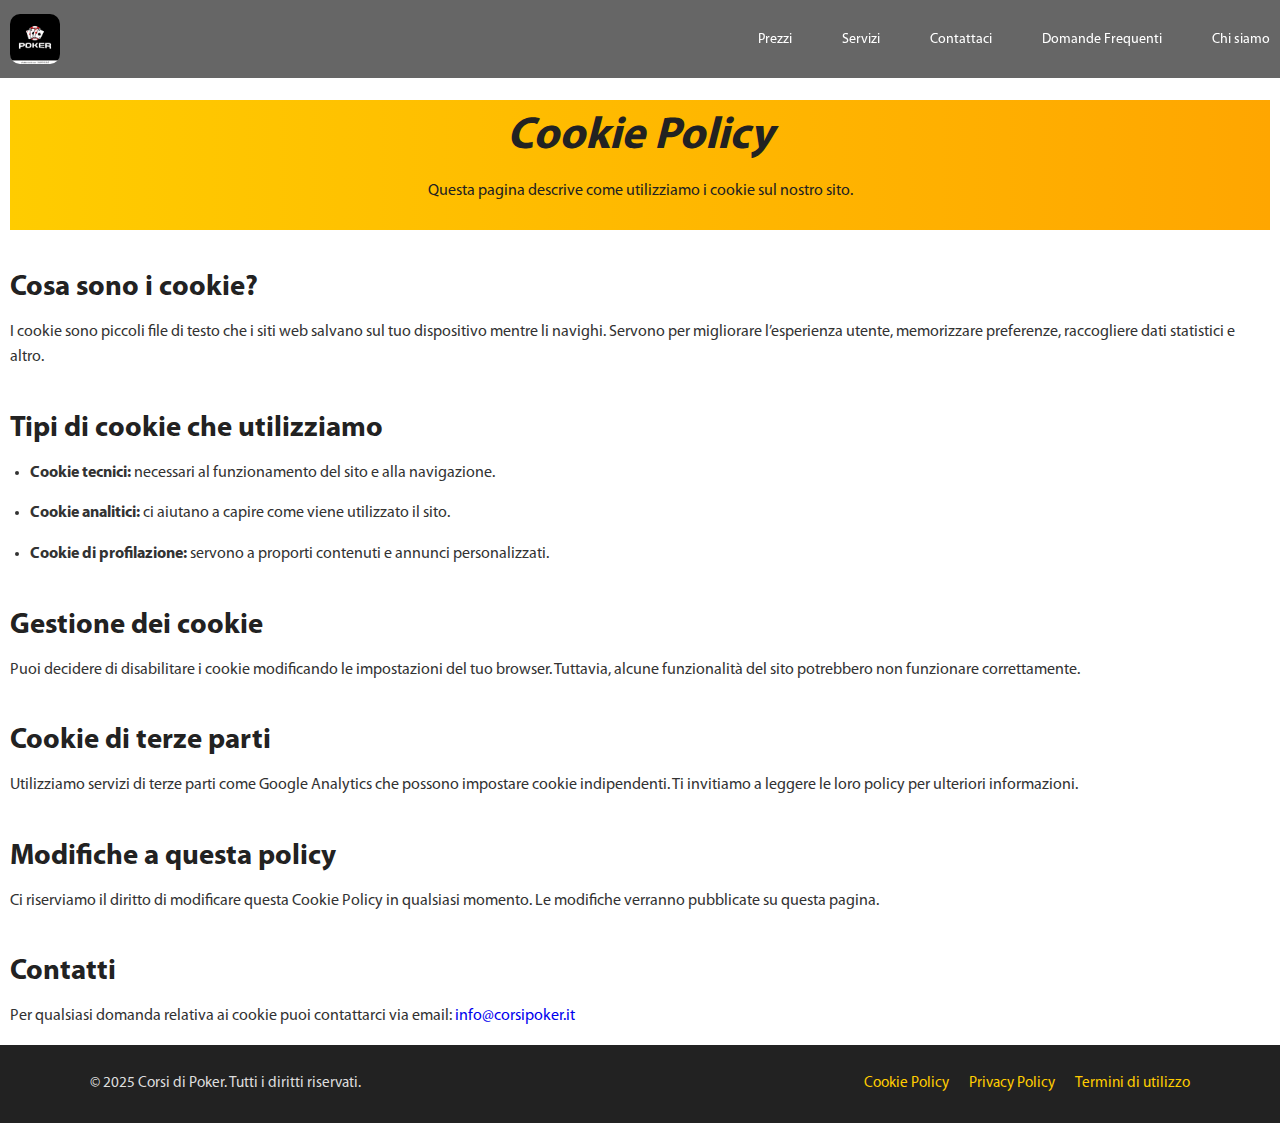
<file: cookiePolicy.html>
<!doctype html>
<html lang="en">
<head>
    <meta charset="UTF-8">
    <meta name="viewport"
          content="width=device-width, user-scalable=no, initial-scale=1.0, maximum-scale=1.0, minimum-scale=1.0">
    <meta http-equiv="X-UA-Compatible" content="ie=edge">
    <title>Cookie Policy - Corsi di Poker</title>
    <meta name="description" content="Partecipa ai corsi di poker in italiano. Migliora le tue abilità e diventa un vero professionista del poker online." />
    <meta name="keywords" content="poker, corsi poker, poker online, lezioni poker, formazione poker, Italia" />
    <meta name="author" content="Corsi di Poker Team" />
    <meta name="theme-color" content="#0b0b0b" />
    <meta http-equiv="X-UA-Compatible" content="IE=edge" />
    <meta property="og:type" content="website" />
    <meta property="og:title" content="Corsi di Poker - Impara a giocare come un professionista" />
    <meta property="og:description" content="Corsi professionali di poker in lingua italiana. Scopri le strategie, impara dai migliori!" />
    <meta property="og:image" content="https://tuosito.it/img/og-image.jpg" />
    <meta property="og:url" content="https://tuosito.it/" />
    <meta property="og:locale" content="it_IT" />
    <meta name="twitter:card" content="summary_large_image" />
    <meta name="twitter:title" content="Corsi di Poker - Impara a giocare come un professionista" />
    <meta name="twitter:description" content="Partecipa ai corsi e migliora le tue abilità di poker!" />
    <meta name="twitter:image" content="https://tuosito.it/img/og-image.jpg" />
    <link rel="icon" type="image/svg+xml" href="assets/images/favicon.svg">
    <link rel="stylesheet" href="style.css">


</head>
<body>


<div class="wrapper">
    <header class="header">
        <div class="container">
            <div class="header-body G-align-center">
                <a href="index.html" class="header-logo G-flex">
                    <img src="assets/images/logo.webp" alt="">
                </a>
                <div class="menu-bg"></div>
                <nav class="menu">
                    <ul class='menu-list G-align-center'>
                        <li><a href="index.html">Prezzi</a></li>
                        <li><a href="index.html">Servizi</a></li>
                        <li><a href="index.html">Contattaci</a></li>
                        <li><a href="index.html">Domande Frequenti</a></li>
                        <li><a href="index.html">Chi siamo</a></li>

                    </ul>

                </nav>

                <div class="burger">
                    <span></span>
                </div>
            </div>
        </div>
    </header>

    <main class="main">


        <section class="cookie-section">
            <div class="container">
                <div class="cookie-header">
                    <h1>Cookie Policy</h1>
                    <p>Questa pagina descrive come utilizziamo i cookie sul nostro sito.</p>

                </div>

                <h2>Cosa sono i cookie?</h2>
                <p>I cookie sono piccoli file di testo che i siti web salvano sul tuo dispositivo mentre li navighi.
                    Servono per migliorare l’esperienza utente, memorizzare preferenze, raccogliere dati statistici e
                    altro.</p>

                <h2>Tipi di cookie che utilizziamo</h2>
                <ul>
                    <li><strong>Cookie tecnici:</strong> necessari al funzionamento del sito e alla navigazione.</li>
                    <li><strong>Cookie analitici:</strong> ci aiutano a capire come viene utilizzato il sito.</li>
                    <li><strong>Cookie di profilazione:</strong> servono a proporti contenuti e annunci personalizzati.
                    </li>
                </ul>

                <h2>Gestione dei cookie</h2>
                <p>Puoi decidere di disabilitare i cookie modificando le impostazioni del tuo browser. Tuttavia, alcune
                    funzionalità del sito potrebbero non funzionare correttamente.</p>

                <h2>Cookie di terze parti</h2>
                <p>Utilizziamo servizi di terze parti come Google Analytics che possono impostare cookie indipendenti.
                    Ti invitiamo a leggere le loro policy per ulteriori informazioni.</p>

                <h2>Modifiche a questa policy</h2>
                <p>Ci riserviamo il diritto di modificare questa Cookie Policy in qualsiasi momento. Le modifiche
                    verranno pubblicate su questa pagina.</p>

                <h2>Contatti</h2>
                <p>Per qualsiasi domanda relativa ai cookie puoi contattarci via email: <a
                        href="mailto:info@corsipoker.it">info@corsipoker.it</a></p>
            </div>
        </section>

    </main>

    <footer class="footer">
        <div class="container">
            <div class="footer-content">
                <p>&copy; 2025 Corsi di Poker. Tutti i diritti riservati.</p>
                <ul class="footer-links">
                    <li><a href="cookiePolicy.html">Cookie Policy</a></li>
                    <li><a href="privacyPolicy.html">Privacy Policy</a></li>
                    <li><a href="termsOfUse.html">Termini di utilizzo</a></li>
                </ul>
            </div>
        </div>
    </footer>

</div>

<script src="assets/js/index.js"></script>

</body>
</html>
</file>
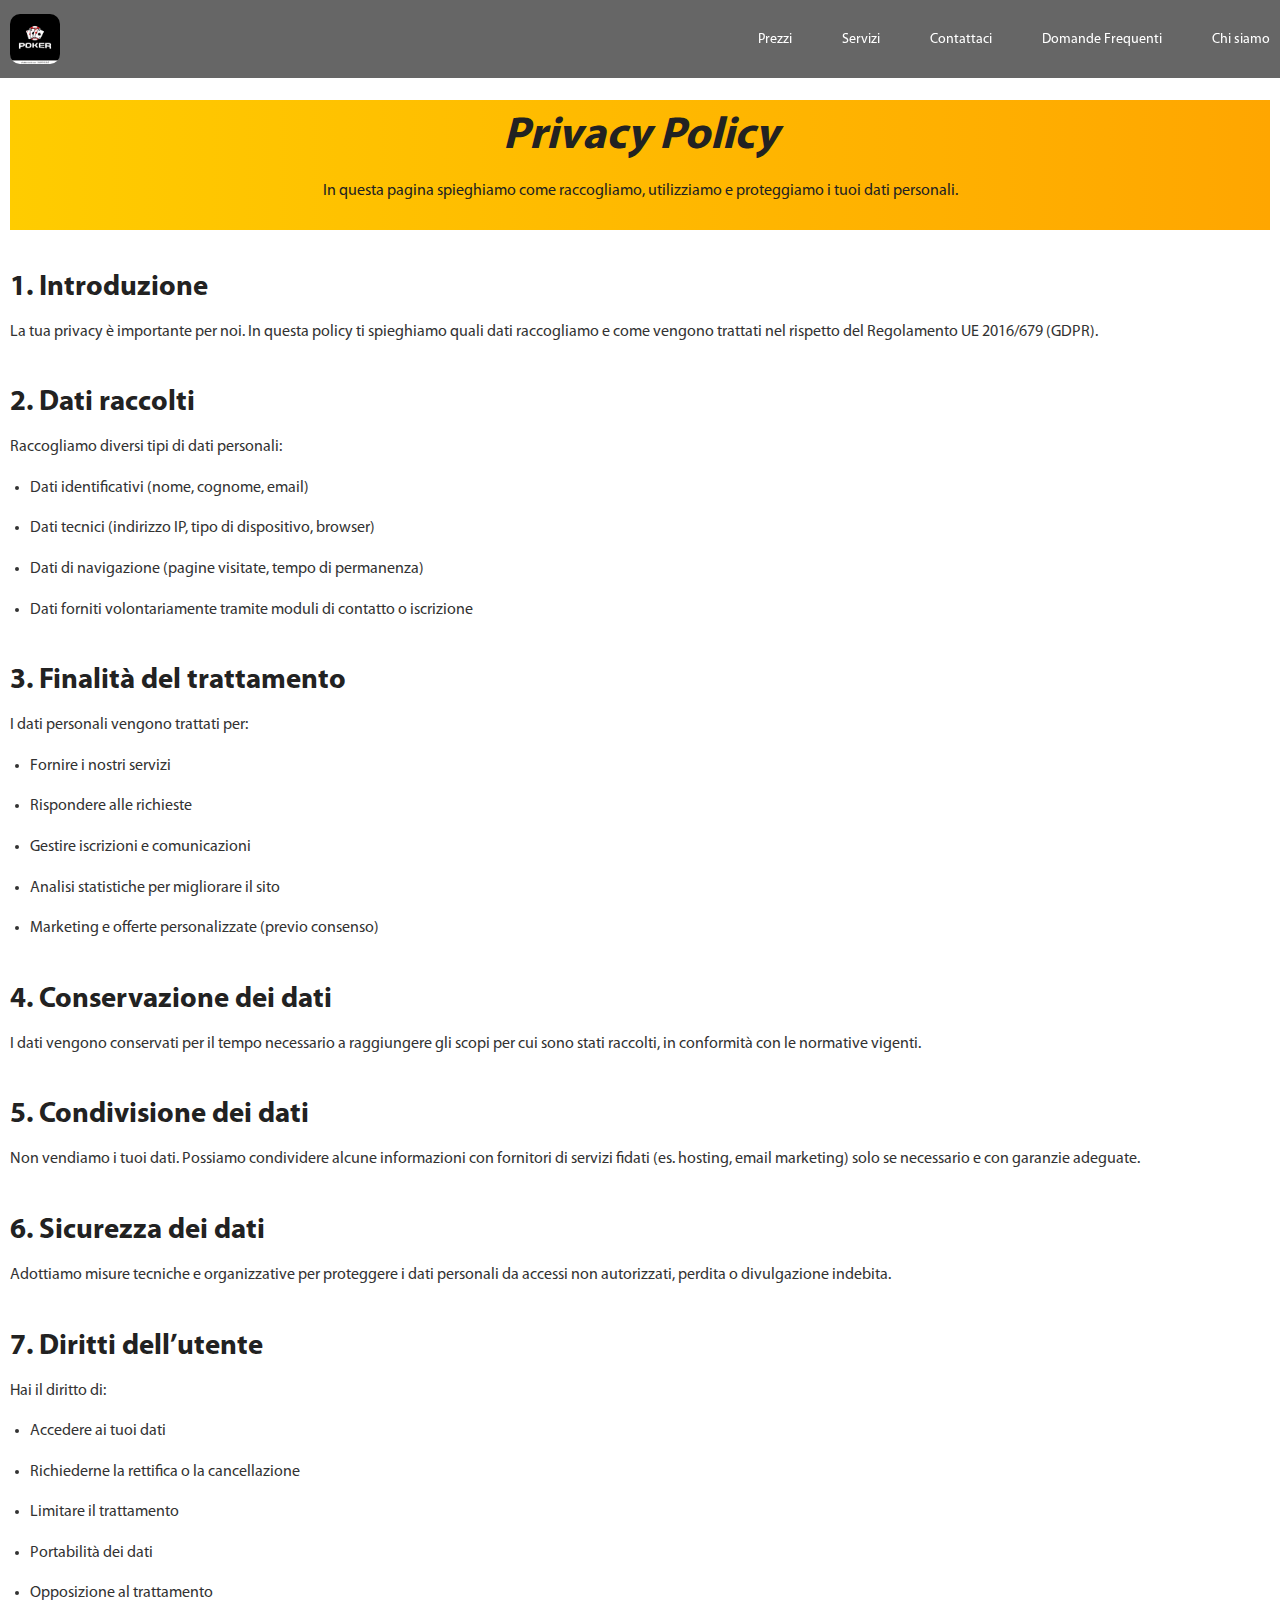
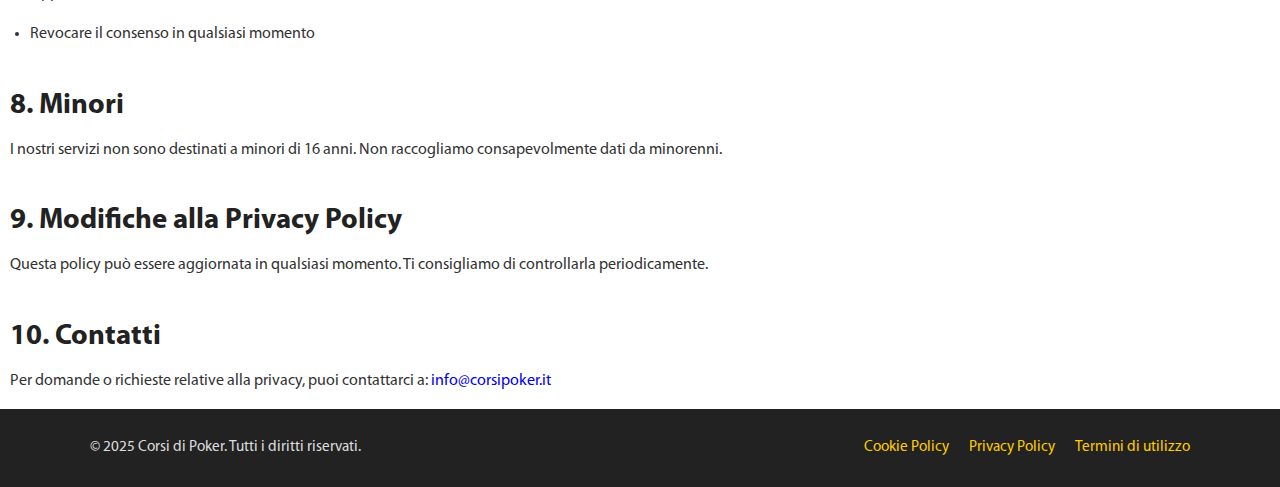
<file: privacyPolicy.html>
<!doctype html>
<html lang="en">
<head>
    <meta charset="UTF-8">
    <meta name="viewport"
          content="width=device-width, user-scalable=no, initial-scale=1.0, maximum-scale=1.0, minimum-scale=1.0">
    <meta http-equiv="X-UA-Compatible" content="ie=edge">
    <title>Privacy Policy - Corsi di Poker</title>
    <meta name="description" content="Partecipa ai corsi di poker in italiano. Migliora le tue abilità e diventa un vero professionista del poker online." />
    <meta name="keywords" content="poker, corsi poker, poker online, lezioni poker, formazione poker, Italia" />
    <meta name="author" content="Corsi di Poker Team" />
    <meta name="theme-color" content="#0b0b0b" />
    <meta http-equiv="X-UA-Compatible" content="IE=edge" />
    <meta property="og:type" content="website" />
    <meta property="og:title" content="Corsi di Poker - Impara a giocare come un professionista" />
    <meta property="og:description" content="Corsi professionali di poker in lingua italiana. Scopri le strategie, impara dai migliori!" />
    <meta property="og:image" content="https://tuosito.it/img/og-image.jpg" />
    <meta property="og:url" content="https://tuosito.it/" />
    <meta property="og:locale" content="it_IT" />
    <meta name="twitter:card" content="summary_large_image" />
    <meta name="twitter:title" content="Corsi di Poker - Impara a giocare come un professionista" />
    <meta name="twitter:description" content="Partecipa ai corsi e migliora le tue abilità di poker!" />
    <meta name="twitter:image" content="https://tuosito.it/img/og-image.jpg" />
    <link rel="icon" type="image/svg+xml" href="assets/images/favicon.svg">
    <link rel="stylesheet" href="style.css">


</head>
<body>


<div class="wrapper">
    <header class="header">
        <div class="container">
            <div class="header-body G-align-center">
                <a href="index.html" class="header-logo G-flex">
                    <img src="assets/images/logo.webp" alt="">
                </a>
                <div class="menu-bg"></div>
                <nav class="menu">
                    <ul class='menu-list G-align-center'>
                        <li><a href="index.html">Prezzi</a></li>
                        <li><a href="index.html">Servizi</a></li>
                        <li><a href="index.html">Contattaci</a></li>
                        <li><a href="index.html">Domande Frequenti</a></li>
                        <li><a href="index.html">Chi siamo</a></li>

                    </ul>

                </nav>

                <div class="burger">
                    <span></span>
                </div>
            </div>
        </div>
    </header>

    <main class="main">

        <section class="cookie-section">
            <div class="container">
                <div class="cookie-header">
                    <h1>Privacy Policy</h1>
                    <p>In questa pagina spieghiamo come raccogliamo, utilizziamo e proteggiamo i tuoi dati
                        personali.</p>
                </div>

                <h2>1. Introduzione</h2>
                <p>La tua privacy è importante per noi. In questa policy ti spieghiamo quali dati raccogliamo e come
                    vengono trattati nel rispetto del Regolamento UE 2016/679 (GDPR).</p>

                <h2>2. Dati raccolti</h2>
                <p>Raccogliamo diversi tipi di dati personali:</p>
                <ul>
                    <li>Dati identificativi (nome, cognome, email)</li>
                    <li>Dati tecnici (indirizzo IP, tipo di dispositivo, browser)</li>
                    <li>Dati di navigazione (pagine visitate, tempo di permanenza)</li>
                    <li>Dati forniti volontariamente tramite moduli di contatto o iscrizione</li>
                </ul>

                <h2>3. Finalità del trattamento</h2>
                <p>I dati personali vengono trattati per:</p>
                <ul>
                    <li>Fornire i nostri servizi</li>
                    <li>Rispondere alle richieste</li>
                    <li>Gestire iscrizioni e comunicazioni</li>
                    <li>Analisi statistiche per migliorare il sito</li>
                    <li>Marketing e offerte personalizzate (previo consenso)</li>
                </ul>

                <h2>4. Conservazione dei dati</h2>
                <p>I dati vengono conservati per il tempo necessario a raggiungere gli scopi per cui sono stati
                    raccolti, in conformità con le normative vigenti.</p>

                <h2>5. Condivisione dei dati</h2>
                <p>Non vendiamo i tuoi dati. Possiamo condividere alcune informazioni con fornitori di servizi fidati
                    (es. hosting, email marketing) solo se necessario e con garanzie adeguate.</p>

                <h2>6. Sicurezza dei dati</h2>
                <p>Adottiamo misure tecniche e organizzative per proteggere i dati personali da accessi non autorizzati,
                    perdita o divulgazione indebita.</p>

                <h2>7. Diritti dell’utente</h2>
                <p>Hai il diritto di:</p>
                <ul>
                    <li>Accedere ai tuoi dati</li>
                    <li>Richiederne la rettifica o la cancellazione</li>
                    <li>Limitare il trattamento</li>
                    <li>Portabilità dei dati</li>
                    <li>Opposizione al trattamento</li>
                    <li>Revocare il consenso in qualsiasi momento</li>
                </ul>

                <h2>8. Minori</h2>
                <p>I nostri servizi non sono destinati a minori di 16 anni. Non raccogliamo consapevolmente dati da
                    minorenni.</p>

                <h2>9. Modifiche alla Privacy Policy</h2>
                <p>Questa policy può essere aggiornata in qualsiasi momento. Ti consigliamo di controllarla
                    periodicamente.</p>

                <h2>10. Contatti</h2>
                <p>Per domande o richieste relative alla privacy, puoi contattarci a:
                    <a href="mailto:info@corsipoker.it">info@corsipoker.it</a>
                </p>

            </div>
        </section>

    </main>


    <footer class="footer">
        <div class="container">
            <div class="footer-content">
                <p>&copy; 2025 Corsi di Poker. Tutti i diritti riservati.</p>
                <ul class="footer-links">
                    <li><a href="cookiePolicy.html">Cookie Policy</a></li>
                    <li><a href="privacyPolicy.html">Privacy Policy</a></li>
                    <li><a href="termsOfUse.html">Termini di utilizzo</a></li>
                </ul>
            </div>
        </div>
    </footer>


</div>

<script src="assets/js/index.js"></script>

</body>
</html>
</file>
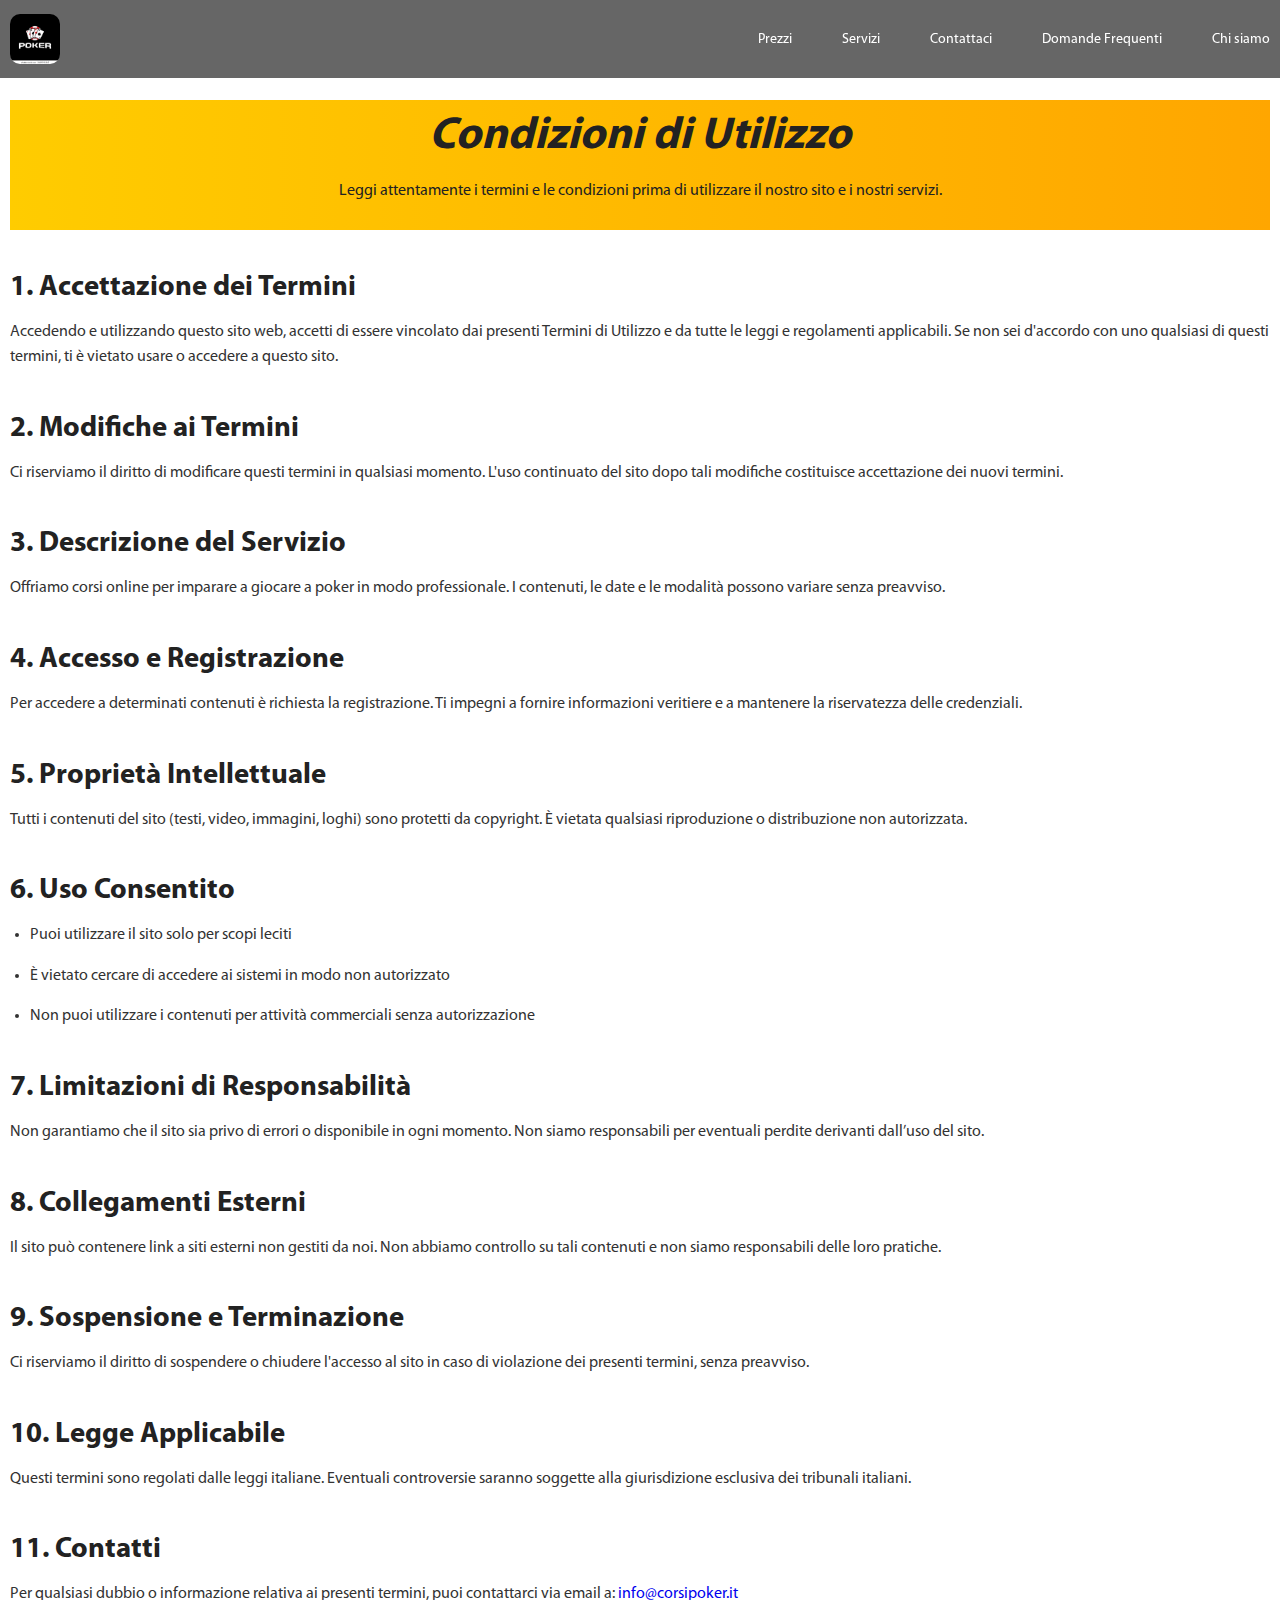
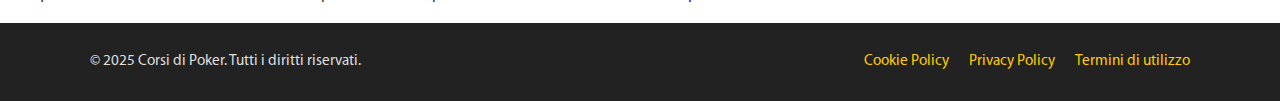
<file: termsOfUse.html>
<!doctype html>
<html lang="en">
<head>
    <meta charset="UTF-8">
    <meta name="viewport"
          content="width=device-width, user-scalable=no, initial-scale=1.0, maximum-scale=1.0, minimum-scale=1.0">
    <meta http-equiv="X-UA-Compatible" content="ie=edge">
    <title>Condizioni di Utilizzo - Corsi di Poker</title>
    <meta name="description" content="Partecipa ai corsi di poker in italiano. Migliora le tue abilità e diventa un vero professionista del poker online." />
    <meta name="keywords" content="poker, corsi poker, poker online, lezioni poker, formazione poker, Italia" />
    <meta name="author" content="Corsi di Poker Team" />
    <meta name="theme-color" content="#0b0b0b" />
    <meta http-equiv="X-UA-Compatible" content="IE=edge" />
    <meta property="og:type" content="website" />
    <meta property="og:title" content="Corsi di Poker - Impara a giocare come un professionista" />
    <meta property="og:description" content="Corsi professionali di poker in lingua italiana. Scopri le strategie, impara dai migliori!" />
    <meta property="og:image" content="https://tuosito.it/img/og-image.jpg" />
    <meta property="og:url" content="https://tuosito.it/" />
    <meta property="og:locale" content="it_IT" />
    <meta name="twitter:card" content="summary_large_image" />
    <meta name="twitter:title" content="Corsi di Poker - Impara a giocare come un professionista" />
    <meta name="twitter:description" content="Partecipa ai corsi e migliora le tue abilità di poker!" />
    <meta name="twitter:image" content="https://tuosito.it/img/og-image.jpg" />
    <link rel="icon" type="image/svg+xml" href="assets/images/favicon.svg">
    <link rel="stylesheet" href="style.css">


</head>
<body>


<div class="wrapper">
    <header class="header">
        <div class="container">
            <div class="header-body G-align-center">
                <a href="index.html" class="header-logo G-flex">
                    <img src="assets/images/logo.webp" alt="">
                </a>
                <div class="menu-bg"></div>
                <nav class="menu">
                    <ul class='menu-list G-align-center'>
                        <li><a href="index.html">Prezzi</a></li>
                        <li><a href="index.html">Servizi</a></li>
                        <li><a href="index.html">Contattaci</a></li>
                        <li><a href="index.html">Domande Frequenti</a></li>
                        <li><a href="index.html">Chi siamo</a></li>

                    </ul>

                </nav>

                <div class="burger">
                    <span></span>
                </div>
            </div>
        </div>
    </header>

    <main class="main">

        <section class="cookie-section">
            <div class="container">
                <div class="cookie-header">
                    <h1>Condizioni di Utilizzo</h1>
                    <p>Leggi attentamente i termini e le condizioni prima di utilizzare il nostro sito e i nostri
                        servizi.</p>
                </div>

                <h2>1. Accettazione dei Termini</h2>
                <p>Accedendo e utilizzando questo sito web, accetti di essere vincolato dai presenti Termini di Utilizzo
                    e da tutte le leggi e regolamenti applicabili. Se non sei d'accordo con uno qualsiasi di questi
                    termini, ti è vietato usare o accedere a questo sito.</p>

                <h2>2. Modifiche ai Termini</h2>
                <p>Ci riserviamo il diritto di modificare questi termini in qualsiasi momento. L'uso continuato del sito
                    dopo tali modifiche costituisce accettazione dei nuovi termini.</p>

                <h2>3. Descrizione del Servizio</h2>
                <p>Offriamo corsi online per imparare a giocare a poker in modo professionale. I contenuti, le date e le
                    modalità possono variare senza preavviso.</p>

                <h2>4. Accesso e Registrazione</h2>
                <p>Per accedere a determinati contenuti è richiesta la registrazione. Ti impegni a fornire informazioni
                    veritiere e a mantenere la riservatezza delle credenziali.</p>

                <h2>5. Proprietà Intellettuale</h2>
                <p>Tutti i contenuti del sito (testi, video, immagini, loghi) sono protetti da copyright. È vietata
                    qualsiasi riproduzione o distribuzione non autorizzata.</p>

                <h2>6. Uso Consentito</h2>
                <ul>
                    <li>Puoi utilizzare il sito solo per scopi leciti</li>
                    <li>È vietato cercare di accedere ai sistemi in modo non autorizzato</li>
                    <li>Non puoi utilizzare i contenuti per attività commerciali senza autorizzazione</li>
                </ul>

                <h2>7. Limitazioni di Responsabilità</h2>
                <p>Non garantiamo che il sito sia privo di errori o disponibile in ogni momento. Non siamo responsabili
                    per eventuali perdite derivanti dall’uso del sito.</p>

                <h2>8. Collegamenti Esterni</h2>
                <p>Il sito può contenere link a siti esterni non gestiti da noi. Non abbiamo controllo su tali contenuti
                    e non siamo responsabili delle loro pratiche.</p>

                <h2>9. Sospensione e Terminazione</h2>
                <p>Ci riserviamo il diritto di sospendere o chiudere l'accesso al sito in caso di violazione dei
                    presenti termini, senza preavviso.</p>

                <h2>10. Legge Applicabile</h2>
                <p>Questi termini sono regolati dalle leggi italiane. Eventuali controversie saranno soggette alla
                    giurisdizione esclusiva dei tribunali italiani.</p>

                <h2>11. Contatti</h2>
                <p>Per qualsiasi dubbio o informazione relativa ai presenti termini, puoi contattarci via email a:
                    <a href="mailto:info@corsipoker.it">info@corsipoker.it</a>
                </p>

            </div>
        </section>


    </main>

    <footer class="footer">
        <div class="container">
            <div class="footer-content">
                <p>&copy; 2025 Corsi di Poker. Tutti i diritti riservati.</p>
                <ul class="footer-links">
                    <li><a href="cookiePolicy.html">Cookie Policy</a></li>
                    <li><a href="privacyPolicy.html">Privacy Policy</a></li>
                    <li><a href="termsOfUse.html">Termini di utilizzo</a></li>
                </ul>
            </div>
        </div>
    </footer>

</div>

<script src="assets/js/index.js"></script>

</body>
</html>
</file>
<file: style.css>
@import 'assets/font/fonts.css';
@import 'assets/css/normalize.css';
@import 'assets/css/general.css';
@import 'assets/css/header.css';
@import 'assets/css/footer.css';
@import 'assets/css/home.css';
</file>
